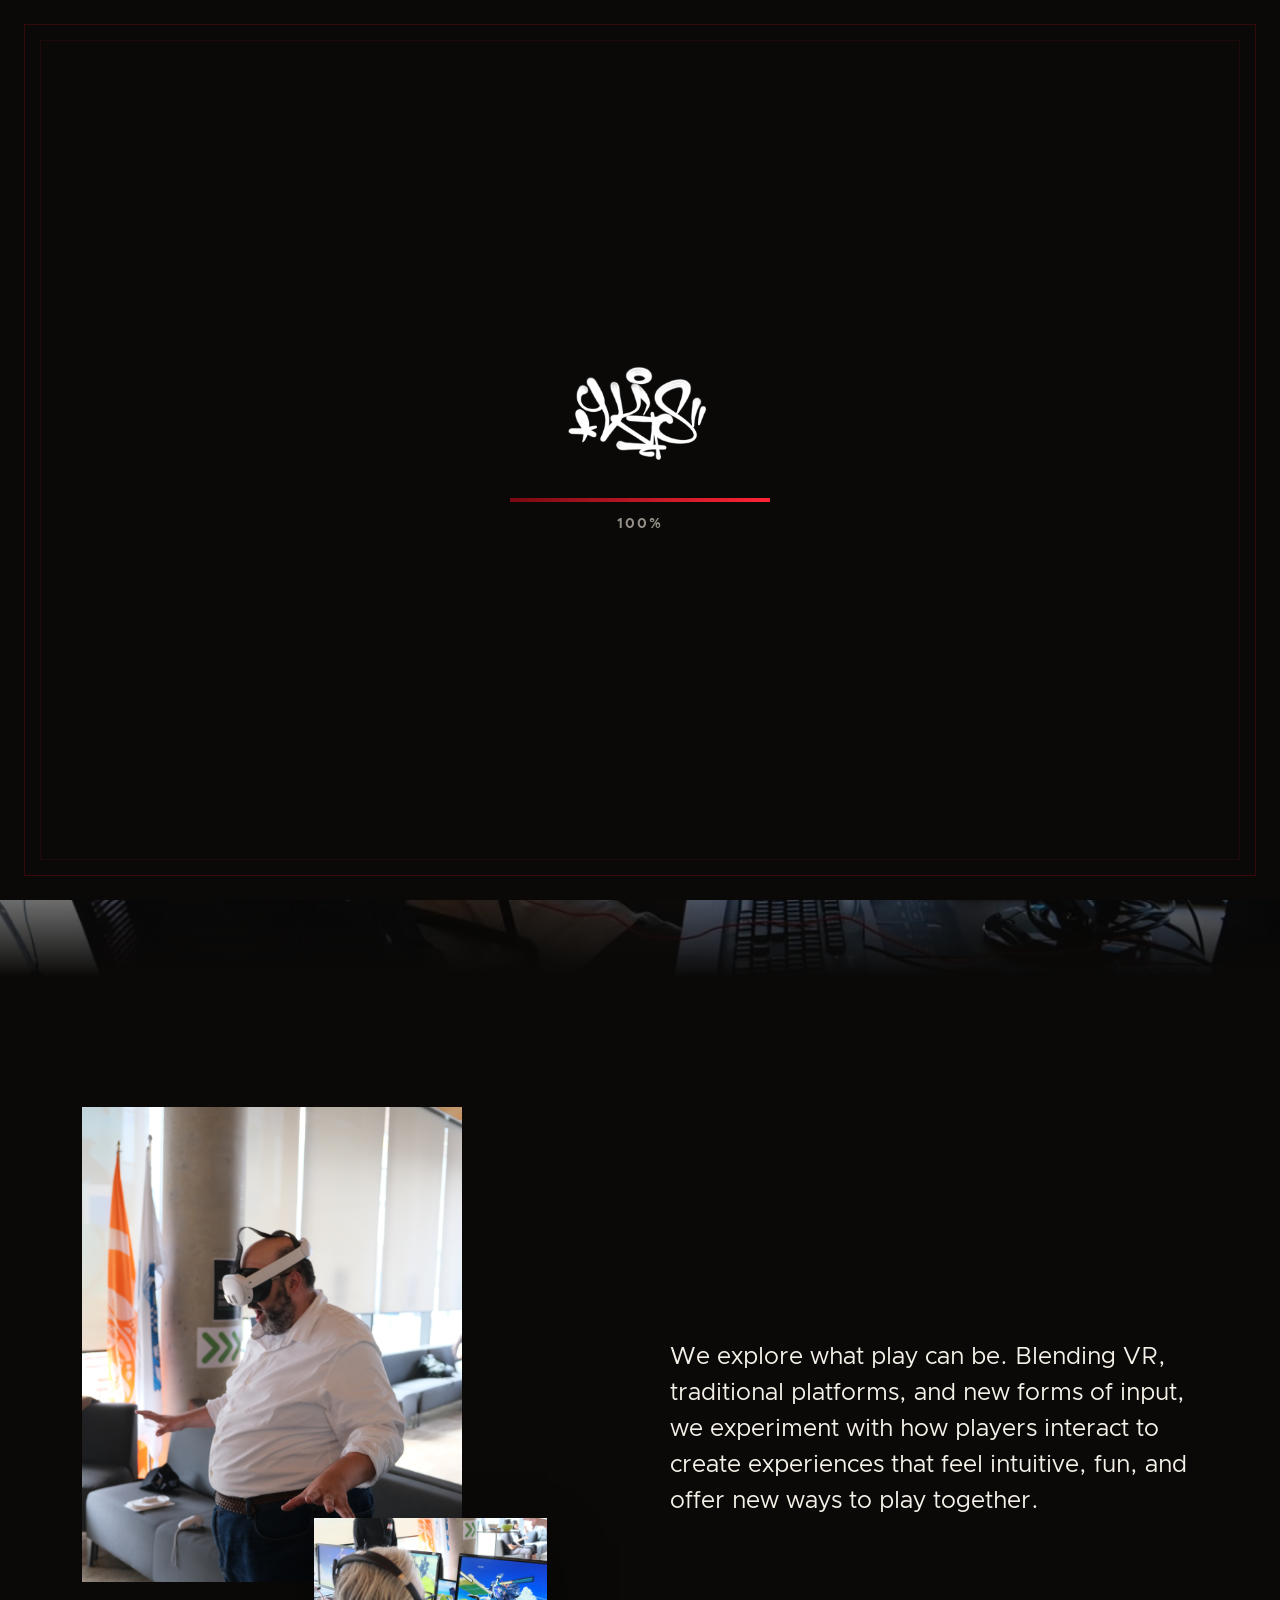
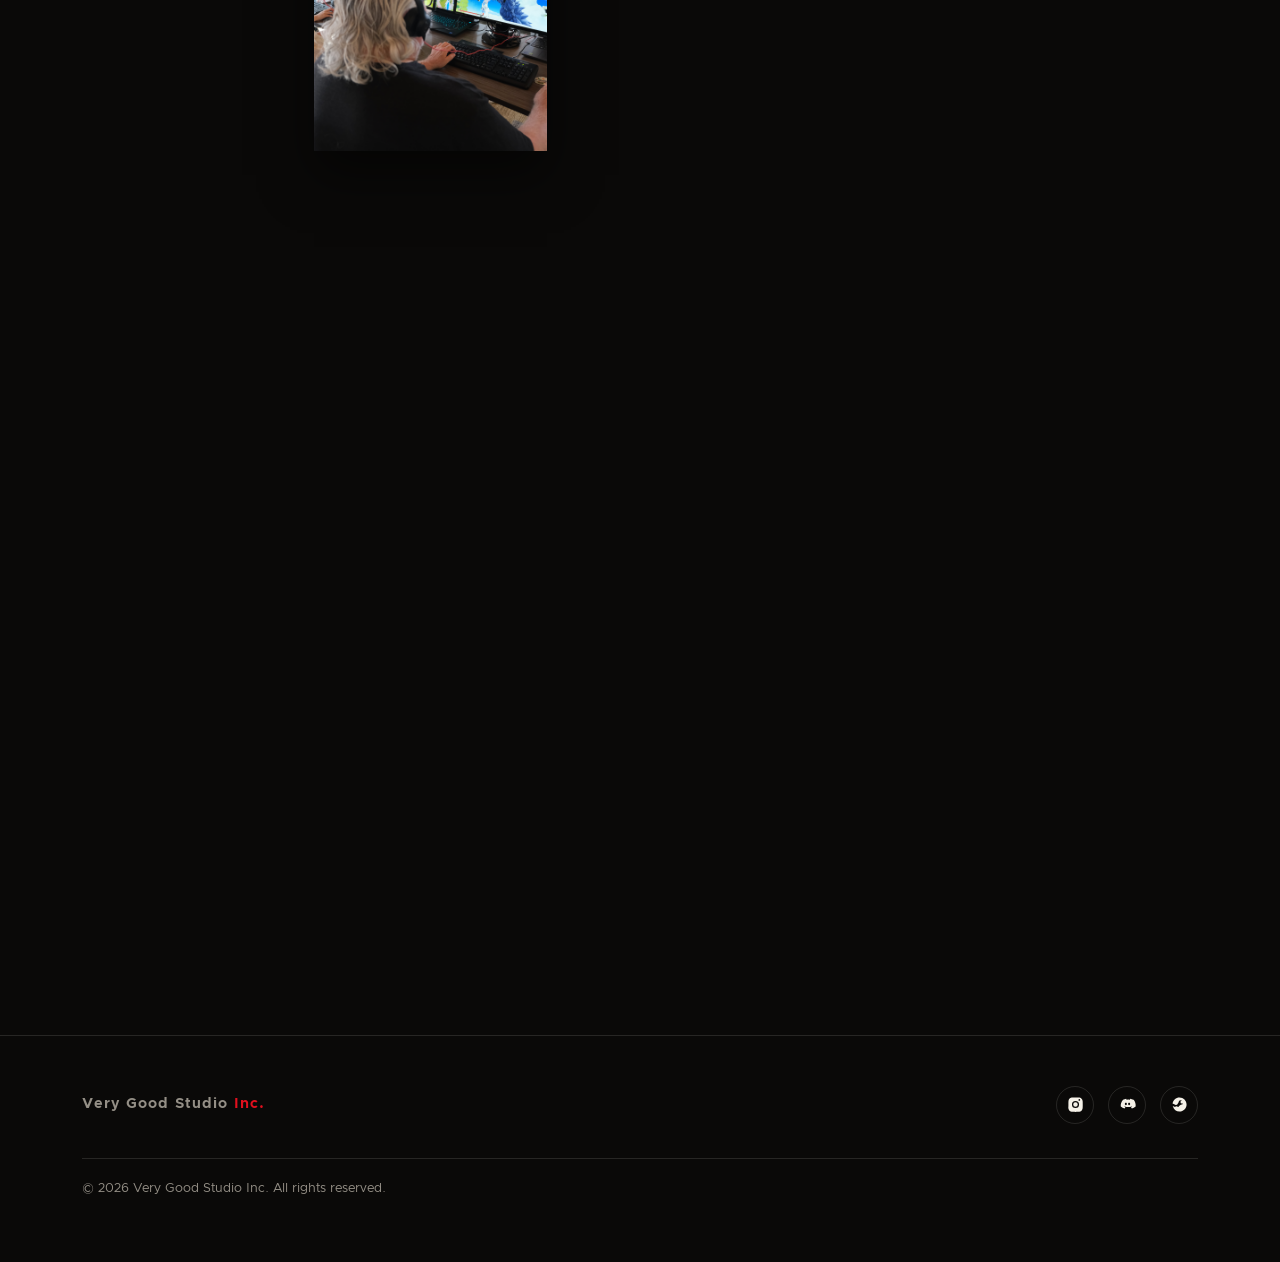
<file: index.html>
<!DOCTYPE html>
<html lang="en">
<head>
<meta charset="UTF-8">
<meta name="viewport" content="width=device-width, initial-scale=1.0">
<title>Very Good Studio Inc. — Independent Games Studio</title>
<meta name="description" content="Very Good Studio Inc. is an independent game studio. Wishlist our featured game KAIJU CORP on Steam.">
<link rel="preconnect" href="https://fonts.googleapis.com">
<link rel="preconnect" href="https://fonts.gstatic.com" crossorigin>
<link href="https://fonts.googleapis.com/css2?family=Anton&family=Archivo+Black&family=Permanent+Marker&display=swap" rel="stylesheet">
<link rel="stylesheet" href="css/style.css">
</head>
<body>

<div class="scroll-progress"></div>

<!-- ============ Preloader ============ -->
<div id="preloader">
  <div class="preloader-inner">
    <div class="preloader-rings"><span></span><span></span><span></span></div>
    <div class="preloader-logo"><img src="assets/img/IMG_9936(1).PNG" alt="Very Good Studio Inc."><span class="preloader-logo-fallback">Very Good Studio <span>Inc.</span></span></div>
    <div class="preloader-bar"><span></span></div>
    <div class="preloader-percent">0%</div>
  </div>
</div>

<!-- ============ Topbar ============ -->
<header class="topbar">
  <a href="index.html" class="topbar-logo"><img src="assets/img/IMG_9936(1).PNG" alt="Very Good Studio Inc."><span class="topbar-logo-fallback">VG</span></a>
  <span class="topbar-mark">VERY GOOD STUDIO INC.</span>
  <button class="topbar-menu-btn" aria-label="Open menu" aria-expanded="false">
    <span></span><span></span>
  </button>
</header>

<!-- ============ Menu overlay ============ -->
<div class="menu-overlay">
  <div class="menu-overlay-visual">
    <video autoplay muted loop playsinline>
      <source src="assets/video/playtest.webm" type="video/webm">
      <source src="assets/video/playtest.mp4" type="video/mp4">
    </video>
  </div>
  <div class="menu-overlay-panel">
    <button class="menu-close" aria-label="Close menu">&times;</button>
    <nav class="menu-list">
      <a href="index.html" data-page="index.html"><span>Home</span><span class="num">01</span></a>
      <a href="game.html" data-page="game.html"><span>KAIJU CORP</span><span class="num">02</span></a>
      <a href="about.html" data-page="about.html"><span>About</span><span class="num">03</span></a>
    </nav>
    <div class="menu-social footer-social">
      <a href="https://www.instagram.com/kaijucorp.vgs/" target="_blank" rel="noopener" aria-label="Instagram">
        <svg viewBox="0 0 24 24"><path d="M12 2c2.7 0 3 .01 4.12.06 1.11.05 1.87.23 2.53.49.68.27 1.26.62 1.83 1.19.57.57.92 1.15 1.19 1.83.26.66.44 1.42.49 2.53.05 1.12.06 1.42.06 4.12s-.01 3-.06 4.12c-.05 1.11-.23 1.87-.49 2.53a5.06 5.06 0 0 1-1.19 1.83 5.06 5.06 0 0 1-1.83 1.19c-.66.26-1.42.44-2.53.49-1.12.05-1.42.06-4.12.06s-3-.01-4.12-.06c-1.11-.05-1.87-.23-2.53-.49a5.06 5.06 0 0 1-1.83-1.19 5.06 5.06 0 0 1-1.19-1.83c-.26-.66-.44-1.42-.49-2.53C2.01 15 2 14.7 2 12s.01-3 .06-4.12c.05-1.11.23-1.87.49-2.53.27-.68.62-1.26 1.19-1.83A5.06 5.06 0 0 1 5.57 2.55c.66-.26 1.42-.44 2.53-.49C9.22 2.01 9.52 2 12 2zm0 5a5 5 0 1 0 0 10 5 5 0 0 0 0-10zm0 8.2a3.2 3.2 0 1 1 0-6.4 3.2 3.2 0 0 1 0 6.4zm5.4-8.4a1.2 1.2 0 1 0 0-2.4 1.2 1.2 0 0 0 0 2.4z"/></svg>
      </a>
      <a href="https://discord.gg/v6k4NnVqfM" target="_blank" rel="noopener" aria-label="Discord">
        <svg viewBox="0 0 24 24"><path d="M20.32 5.36A17.6 17.6 0 0 0 15.9 4c-.2.36-.42.84-.58 1.22a16.3 16.3 0 0 0-4.65 0A9.9 9.9 0 0 0 10.1 4a17.6 17.6 0 0 0-4.42 1.36C2.9 8.6 2.2 11.75 2.5 14.86a17.7 17.7 0 0 0 5.4 2.74c.44-.6.83-1.24 1.16-1.92-.64-.24-1.24-.54-1.82-.9.15-.11.3-.23.44-.35a12.6 12.6 0 0 0 10.65 0c.14.12.29.24.44.35-.58.36-1.18.66-1.82.9.33.68.72 1.32 1.16 1.92a17.6 17.6 0 0 0 5.4-2.74c.36-3.6-.56-6.72-2.79-9.5zM9.7 12.9c-.78 0-1.42-.73-1.42-1.63 0-.9.62-1.63 1.42-1.63.8 0 1.44.74 1.42 1.63 0 .9-.62 1.63-1.42 1.63zm4.6 0c-.78 0-1.42-.73-1.42-1.63 0-.9.62-1.63 1.42-1.63.8 0 1.44.74 1.42 1.63 0 .9-.62 1.63-1.42 1.63z"/></svg>
      </a>
      <a href="https://store.steampowered.com/app/5256090/Kaiju_Corp/" target="_blank" rel="noopener" aria-label="Steam">
        <svg viewBox="0 0 24 24"><path d="M12 2C6.95 2 2.8 5.83 2.14 10.74l4.62 1.91a2.7 2.7 0 0 1 1.5-.46c.1 0 .2 0 .3.01l2.05-2.98v-.04a3.3 3.3 0 0 1 3.3-3.3 3.3 3.3 0 0 1 3.3 3.3 3.3 3.3 0 0 1-3.3 3.3h-.08l-2.93 2.1c0 .08.01.16.01.24a2.6 2.6 0 0 1-2.6 2.6c-1.24 0-2.28-.86-2.55-2.02l-3.3-1.36C3.98 19.05 7.6 22 12 22c5.52 0 10-4.48 10-10S17.52 2 12 2zM8.53 17.3l-1.06-.44a1.98 1.98 0 0 0 1.83 1.22 2 2 0 0 0 2-2v-.06l-2.77-1.15a1.98 1.98 0 0 0-.94-.35 1.98 1.98 0 0 0-1.94 1.6 1.98 1.98 0 0 0 .88 1.18zm7.02-6.63a2.2 2.2 0 1 0 0-4.4 2.2 2.2 0 0 0 0 4.4z"/></svg>
      </a>
    </div>
  </div>
</div>

<!-- ============ Hero ============ -->
<section class="hero-split">
  <canvas class="hero-embers"></canvas>
  <div class="hero-split-inner">
    <div class="hero-split-headline reveal">
      <h1>Play Beyond<br><span class="accent">The Usual</span></h1>
    </div>
    <div class="hero-split-intro reveal reveal-d1">
      <p>
        Very Good Studio Inc. is an independent game studio in Vancouver exploring new ways to
        bring players together through asymmetric gameplay, multi-platform experiences, and
        experimental input.
      </p>
    </div>
  </div>
</section>

<section class="hero-video-banner section-reveal">
  <video autoplay muted loop playsinline data-parallax="0.1" data-parallax-scale="1.12">
    <source src="assets/video/playtest.webm" type="video/webm">
    <source src="assets/video/playtest.mp4" type="video/mp4">
  </video>
</section>

<!-- ============ Studio Teaser ============ -->
<section class="about-teaser section-pad section-reveal">
  <div class="container about-teaser-grid">
    <div class="about-teaser-photos reveal">
      <img class="photo-a" src="assets/img/DSCF5137.JPG" alt="Very Good Studio Inc. team at work">
      <img class="photo-b" src="assets/img/DSCF5141.JPG" alt="Very Good Studio Inc. team together">
    </div>
    <div class="about-teaser-text reveal">
      <p>
        We explore what play can be. Blending VR, traditional platforms, and new forms of input,
        we experiment with how players interact to create experiences that feel intuitive, fun,
        and offer new ways to play together.
      </p>
    </div>
  </div>
</section>

<!-- ============ Featured Game ============ -->
<section id="featured" class="featured-game section-pad section-reveal">
  <div class="featured-card reveal">
    <div class="featured-media">
      <img src="assets/img/Main_Capsule(1).png" alt="KAIJU CORP capsule art">
      <p class="eyebrow">FEATURED GAME</p>
    </div>
    <div class="featured-info">
      <h2 class="game-logo">KAIJU<span class="hi">CORP</span></h2>
      <p class="game-tagline">Be the Kaiju. Beat the Kaiju.</p>
      <p>
        Become the ultimate boss, or team up to take it down! KAIJU CORP is an asymmetric VR + PC
        party game where one player becomes a giant Kaiju, while a team of PC Raiders fights to
        survive the chaos and bring it down.
      </p>
      <div class="featured-buttons">
        <a href="https://store.steampowered.com/app/5256090/Kaiju_Corp/" target="_blank" rel="noopener" class="btn btn-primary">
          <svg viewBox="0 0 24 24"><path d="M12 2C6.95 2 2.8 5.83 2.14 10.74l4.62 1.91a2.7 2.7 0 0 1 1.5-.46c.1 0 .2 0 .3.01l2.05-2.98v-.04a3.3 3.3 0 0 1 3.3-3.3 3.3 3.3 0 0 1 3.3 3.3 3.3 3.3 0 0 1-3.3 3.3h-.08l-2.93 2.1c0 .08.01.16.01.24a2.6 2.6 0 0 1-2.6 2.6c-1.24 0-2.28-.86-2.55-2.02l-3.3-1.36C3.98 19.05 7.6 22 12 22c5.52 0 10-4.48 10-10S17.52 2 12 2z"/></svg>
          WISHLIST ON STEAM
        </a>
        <a href="game.html" class="btn btn-outline">MORE INFO</a>
      </div>
    </div>
  </div>
</section>

<!-- ============ Footer ============ -->
<footer class="site-footer">
  <div class="container footer-inner">
    <div class="footer-brand">Very Good Studio <span class="dot">Inc.</span></div>
    <div class="footer-social">
      <a href="https://www.instagram.com/kaijucorp.vgs/" target="_blank" rel="noopener" aria-label="Instagram">
        <svg viewBox="0 0 24 24"><path d="M12 2c2.7 0 3 .01 4.12.06 1.11.05 1.87.23 2.53.49.68.27 1.26.62 1.83 1.19.57.57.92 1.15 1.19 1.83.26.66.44 1.42.49 2.53.05 1.12.06 1.42.06 4.12s-.01 3-.06 4.12c-.05 1.11-.23 1.87-.49 2.53a5.06 5.06 0 0 1-1.19 1.83 5.06 5.06 0 0 1-1.83 1.19c-.66.26-1.42.44-2.53.49-1.12.05-1.42.06-4.12.06s-3-.01-4.12-.06c-1.11-.05-1.87-.23-2.53-.49a5.06 5.06 0 0 1-1.83-1.19 5.06 5.06 0 0 1-1.19-1.83c-.26-.66-.44-1.42-.49-2.53C2.01 15 2 14.7 2 12s.01-3 .06-4.12c.05-1.11.23-1.87.49-2.53.27-.68.62-1.26 1.19-1.83A5.06 5.06 0 0 1 5.57 2.55c.66-.26 1.42-.44 2.53-.49C9.22 2.01 9.52 2 12 2zm0 5a5 5 0 1 0 0 10 5 5 0 0 0 0-10zm0 8.2a3.2 3.2 0 1 1 0-6.4 3.2 3.2 0 0 1 0 6.4zm5.4-8.4a1.2 1.2 0 1 0 0-2.4 1.2 1.2 0 0 0 0 2.4z"/></svg>
      </a>
      <a href="https://discord.gg/v6k4NnVqfM" target="_blank" rel="noopener" aria-label="Discord">
        <svg viewBox="0 0 24 24"><path d="M20.32 5.36A17.6 17.6 0 0 0 15.9 4c-.2.36-.42.84-.58 1.22a16.3 16.3 0 0 0-4.65 0A9.9 9.9 0 0 0 10.1 4a17.6 17.6 0 0 0-4.42 1.36C2.9 8.6 2.2 11.75 2.5 14.86a17.7 17.7 0 0 0 5.4 2.74c.44-.6.83-1.24 1.16-1.92-.64-.24-1.24-.54-1.82-.9.15-.11.3-.23.44-.35a12.6 12.6 0 0 0 10.65 0c.14.12.29.24.44.35-.58.36-1.18.66-1.82.9.33.68.72 1.32 1.16 1.92a17.6 17.6 0 0 0 5.4-2.74c.36-3.6-.56-6.72-2.79-9.5zM9.7 12.9c-.78 0-1.42-.73-1.42-1.63 0-.9.62-1.63 1.42-1.63.8 0 1.44.74 1.42 1.63 0 .9-.62 1.63-1.42 1.63zm4.6 0c-.78 0-1.42-.73-1.42-1.63 0-.9.62-1.63 1.42-1.63.8 0 1.44.74 1.42 1.63 0 .9-.62 1.63-1.42 1.63z"/></svg>
      </a>
      <a href="https://store.steampowered.com/app/5256090/Kaiju_Corp/" target="_blank" rel="noopener" aria-label="Steam">
        <svg viewBox="0 0 24 24"><path d="M12 2C6.95 2 2.8 5.83 2.14 10.74l4.62 1.91a2.7 2.7 0 0 1 1.5-.46c.1 0 .2 0 .3.01l2.05-2.98v-.04a3.3 3.3 0 0 1 3.3-3.3 3.3 3.3 0 0 1 3.3 3.3 3.3 3.3 0 0 1-3.3 3.3h-.08l-2.93 2.1c0 .08.01.16.01.24a2.6 2.6 0 0 1-2.6 2.6c-1.24 0-2.28-.86-2.55-2.02l-3.3-1.36C3.98 19.05 7.6 22 12 22c5.52 0 10-4.48 10-10S17.52 2 12 2zM8.53 17.3l-1.06-.44a1.98 1.98 0 0 0 1.83 1.22 2 2 0 0 0 2-2v-.06l-2.77-1.15a1.98 1.98 0 0 0-.94-.35 1.98 1.98 0 0 0-1.94 1.6 1.98 1.98 0 0 0 .88 1.18zm7.02-6.63a2.2 2.2 0 1 0 0-4.4 2.2 2.2 0 0 0 0 4.4z"/></svg>
      </a>
    </div>
    <p class="footer-copy">&copy; 2026 Very Good Studio Inc. All rights reserved.</p>
  </div>
</footer>

<script src="js/main.js"></script>
</body>
</html>
</file>
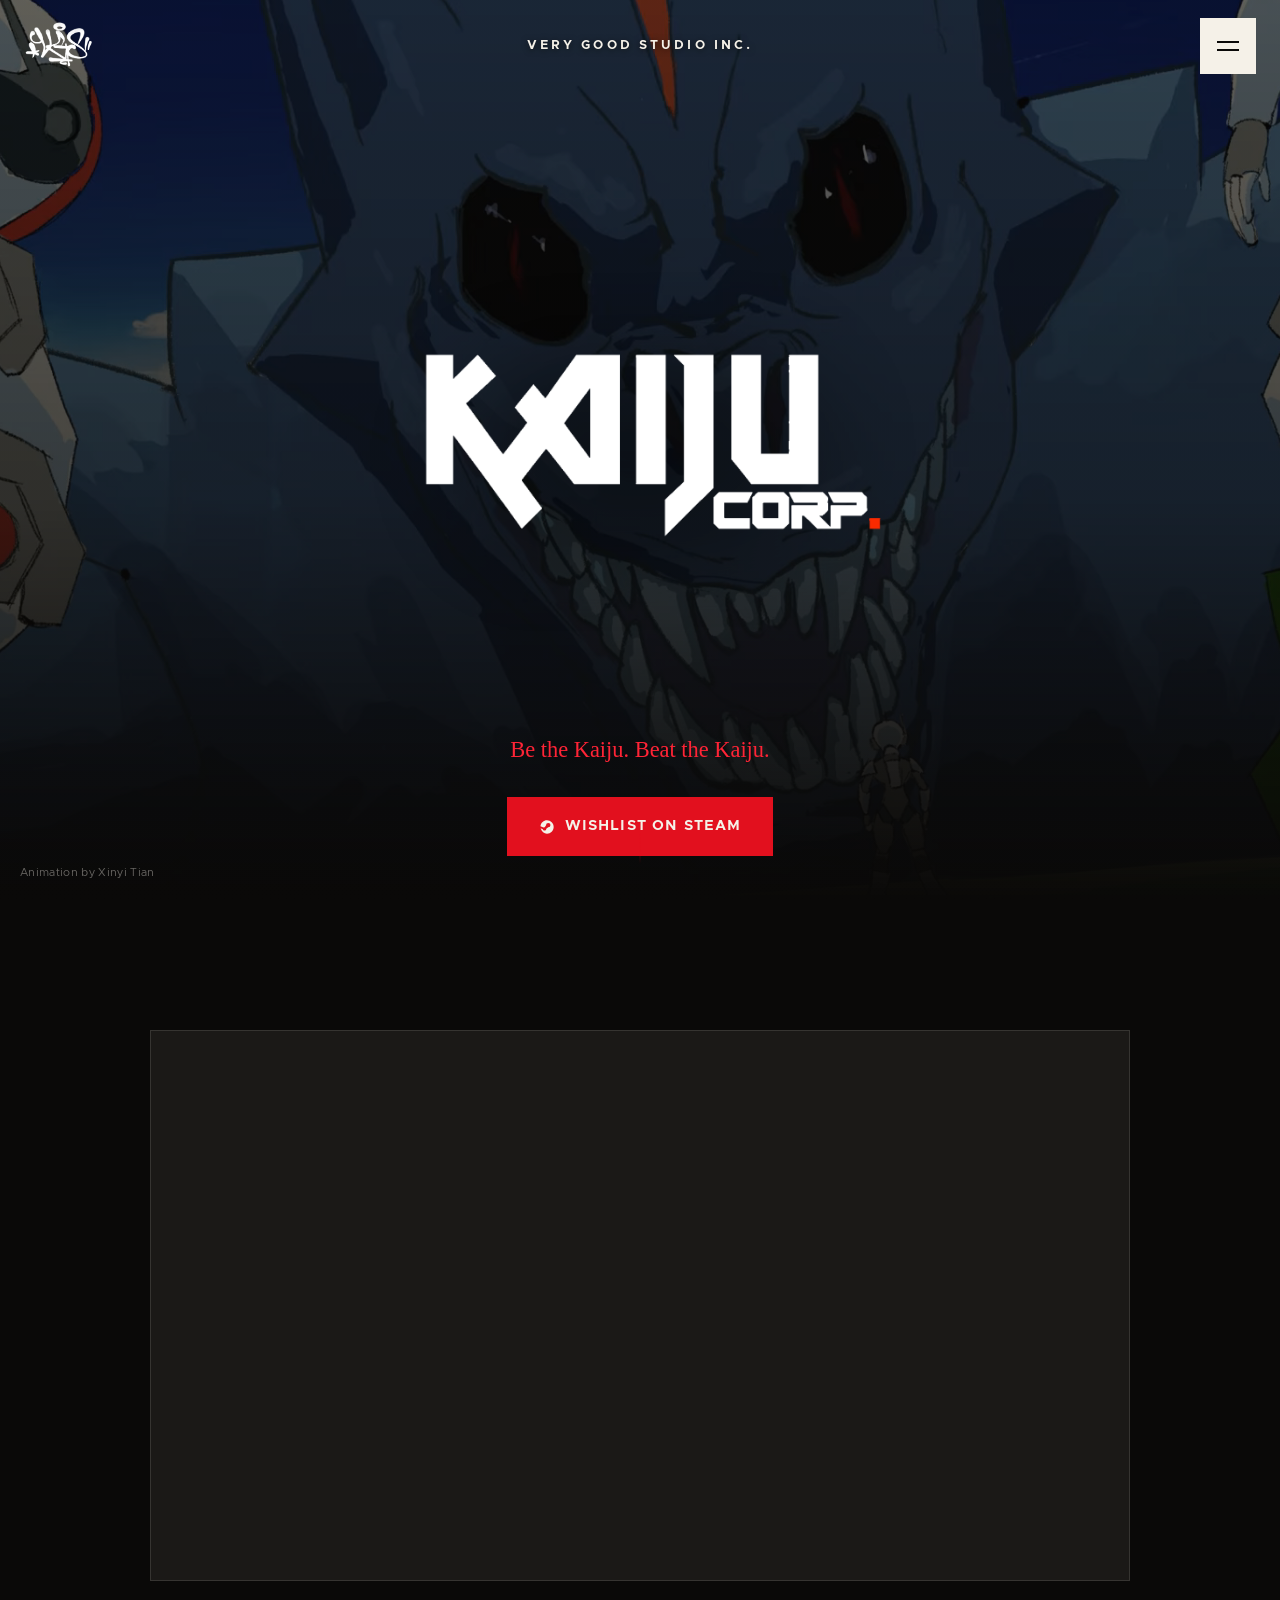
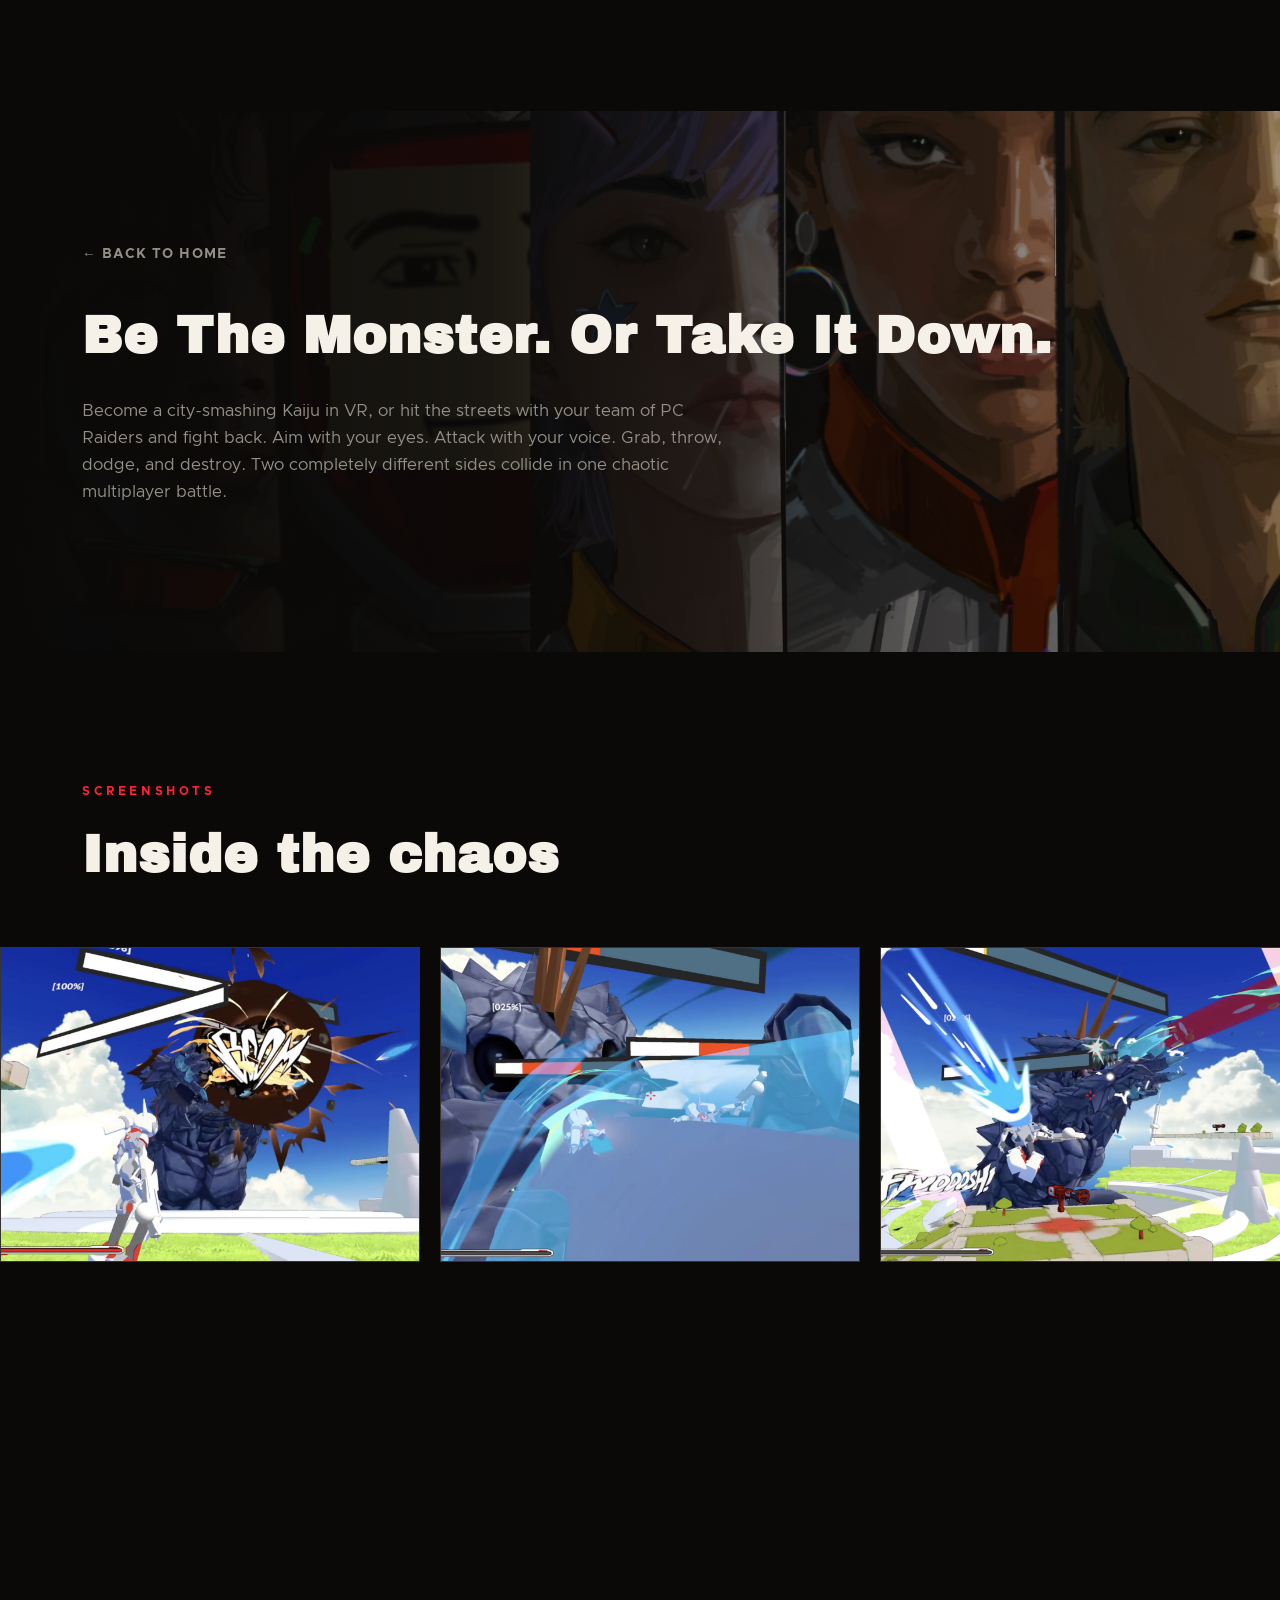
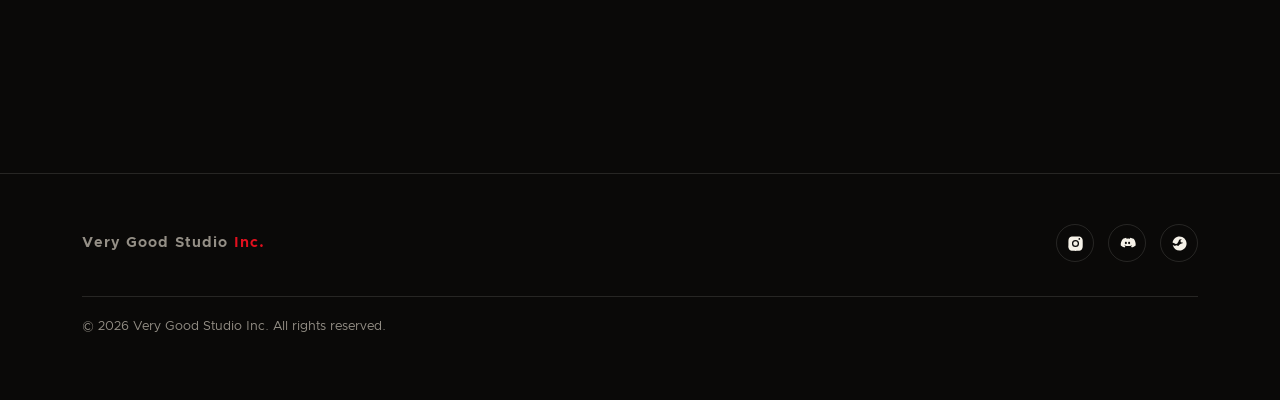
<file: game.html>
<!DOCTYPE html>
<html lang="en">
<head>
<meta charset="UTF-8">
<meta name="viewport" content="width=device-width, initial-scale=1.0">
<title>KAIJU CORP — Very Good Studio Inc.</title>
<meta name="description" content="KAIJU CORP: an asymmetric kaiju-scale action brawler from Very Good Studio Inc. Wishlist now on Steam.">
<link rel="preconnect" href="https://fonts.googleapis.com">
<link rel="preconnect" href="https://fonts.gstatic.com" crossorigin>
<link href="https://fonts.googleapis.com/css2?family=Anton&family=Archivo+Black&family=Permanent+Marker&display=swap" rel="stylesheet">
<link rel="stylesheet" href="css/style.css">
</head>
<body>

<div class="scroll-progress"></div>

<header class="topbar">
  <a href="index.html" class="topbar-logo"><img src="assets/img/IMG_9936(1).PNG" alt="Very Good Studio Inc."><span class="topbar-logo-fallback">VG</span></a>
  <span class="topbar-mark">VERY GOOD STUDIO INC.</span>
  <button class="topbar-menu-btn" aria-label="Open menu" aria-expanded="false">
    <span></span><span></span>
  </button>
</header>

<div class="menu-overlay">
  <div class="menu-overlay-visual">
    <video autoplay muted loop playsinline>
      <source src="assets/video/playtest.webm" type="video/webm">
      <source src="assets/video/playtest.mp4" type="video/mp4">
    </video>
  </div>
  <div class="menu-overlay-panel">
    <button class="menu-close" aria-label="Close menu">&times;</button>
    <nav class="menu-list">
      <a href="index.html" data-page="index.html"><span>Home</span><span class="num">01</span></a>
      <a href="game.html" data-page="game.html"><span>KAIJU CORP</span><span class="num">02</span></a>
      <a href="about.html" data-page="about.html"><span>About</span><span class="num">03</span></a>
    </nav>
    <div class="menu-social footer-social">
      <a href="https://www.instagram.com/kaijucorp.vgs/" target="_blank" rel="noopener" aria-label="Instagram">
        <svg viewBox="0 0 24 24"><path d="M12 2c2.7 0 3 .01 4.12.06 1.11.05 1.87.23 2.53.49.68.27 1.26.62 1.83 1.19.57.57.92 1.15 1.19 1.83.26.66.44 1.42.49 2.53.05 1.12.06 1.42.06 4.12s-.01 3-.06 4.12c-.05 1.11-.23 1.87-.49 2.53a5.06 5.06 0 0 1-1.19 1.83 5.06 5.06 0 0 1-1.83 1.19c-.66.26-1.42.44-2.53.49-1.12.05-1.42.06-4.12.06s-3-.01-4.12-.06c-1.11-.05-1.87-.23-2.53-.49a5.06 5.06 0 0 1-1.83-1.19 5.06 5.06 0 0 1-1.19-1.83c-.26-.66-.44-1.42-.49-2.53C2.01 15 2 14.7 2 12s.01-3 .06-4.12c.05-1.11.23-1.87.49-2.53.27-.68.62-1.26 1.19-1.83A5.06 5.06 0 0 1 5.57 2.55c.66-.26 1.42-.44 2.53-.49C9.22 2.01 9.52 2 12 2zm0 5a5 5 0 1 0 0 10 5 5 0 0 0 0-10zm0 8.2a3.2 3.2 0 1 1 0-6.4 3.2 3.2 0 0 1 0 6.4zm5.4-8.4a1.2 1.2 0 1 0 0-2.4 1.2 1.2 0 0 0 0 2.4z"/></svg>
      </a>
      <a href="https://discord.gg/v6k4NnVqfM" target="_blank" rel="noopener" aria-label="Discord">
        <svg viewBox="0 0 24 24"><path d="M20.32 5.36A17.6 17.6 0 0 0 15.9 4c-.2.36-.42.84-.58 1.22a16.3 16.3 0 0 0-4.65 0A9.9 9.9 0 0 0 10.1 4a17.6 17.6 0 0 0-4.42 1.36C2.9 8.6 2.2 11.75 2.5 14.86a17.7 17.7 0 0 0 5.4 2.74c.44-.6.83-1.24 1.16-1.92-.64-.24-1.24-.54-1.82-.9.15-.11.3-.23.44-.35a12.6 12.6 0 0 0 10.65 0c.14.12.29.24.44.35-.58.36-1.18.66-1.82.9.33.68.72 1.32 1.16 1.92a17.6 17.6 0 0 0 5.4-2.74c.36-3.6-.56-6.72-2.79-9.5zM9.7 12.9c-.78 0-1.42-.73-1.42-1.63 0-.9.62-1.63 1.42-1.63.8 0 1.44.74 1.42 1.63 0 .9-.62 1.63-1.42 1.63zm4.6 0c-.78 0-1.42-.73-1.42-1.63 0-.9.62-1.63 1.42-1.63.8 0 1.44.74 1.42 1.63 0 .9-.62 1.63-1.42 1.63z"/></svg>
      </a>
      <a href="https://store.steampowered.com/app/5256090/Kaiju_Corp/" target="_blank" rel="noopener" aria-label="Steam">
        <svg viewBox="0 0 24 24"><path d="M12 2C6.95 2 2.8 5.83 2.14 10.74l4.62 1.91a2.7 2.7 0 0 1 1.5-.46c.1 0 .2 0 .3.01l2.05-2.98v-.04a3.3 3.3 0 0 1 3.3-3.3 3.3 3.3 0 0 1 3.3 3.3 3.3 3.3 0 0 1-3.3 3.3h-.08l-2.93 2.1c0 .08.01.16.01.24a2.6 2.6 0 0 1-2.6 2.6c-1.24 0-2.28-.86-2.55-2.02l-3.3-1.36C3.98 19.05 7.6 22 12 22c5.52 0 10-4.48 10-10S17.52 2 12 2zM8.53 17.3l-1.06-.44a1.98 1.98 0 0 0 1.83 1.22 2 2 0 0 0 2-2v-.06l-2.77-1.15a1.98 1.98 0 0 0-.94-.35 1.98 1.98 0 0 0-1.94 1.6 1.98 1.98 0 0 0 .88 1.18zm7.02-6.63a2.2 2.2 0 1 0 0-4.4 2.2 2.2 0 0 0 0 4.4z"/></svg>
      </a>
    </div>
  </div>
</div>

<!-- ============ Game Hero ============ -->
<section class="game-hero">
  <video class="game-hero-video" autoplay muted loop playsinline data-parallax="0.1" data-parallax-scale="1.12">
    <source src="assets/video/hero-video.webm" type="video/webm">
    <source src="assets/video/hero%20video.mp4" type="video/mp4">
  </video>
  <div class="game-hero-overlay"></div>
  <div class="game-hero-content">
    <img class="game-hero-logo-img reveal" src="assets/img/logo.jpg" alt="KAIJU CORP">
    <p class="game-hero-tag reveal reveal-d1">Be the Kaiju. Beat the Kaiju.</p>
    <div class="featured-buttons reveal reveal-d2">
      <a href="https://store.steampowered.com/app/5256090/Kaiju_Corp/" target="_blank" rel="noopener" class="btn btn-primary">
        <svg viewBox="0 0 24 24"><path d="M12 2C6.95 2 2.8 5.83 2.14 10.74l4.62 1.91a2.7 2.7 0 0 1 1.5-.46c.1 0 .2 0 .3.01l2.05-2.98v-.04a3.3 3.3 0 0 1 3.3-3.3 3.3 3.3 0 0 1 3.3 3.3 3.3 3.3 0 0 1-3.3 3.3h-.08l-2.93 2.1c0 .08.01.16.01.24a2.6 2.6 0 0 1-2.6 2.6c-1.24 0-2.28-.86-2.55-2.02l-3.3-1.36C3.98 19.05 7.6 22 12 22c5.52 0 10-4.48 10-10S17.52 2 12 2z"/></svg>
        WISHLIST ON STEAM
      </a>
    </div>
  </div>
  <a href="#trailer" class="game-scroll-cue"><span class="arrow"></span></a>
  <p class="hero-credit">Animation by Xinyi Tian</p>
</section>

<!-- ============ Trailer ============ -->
<section id="trailer" class="section-pad section-reveal">
  <div class="container">
    <div class="trailer-frame reveal">
      <iframe src="https://www.youtube.com/embed/uzu3UxwFtbE" title="KAIJU CORP Announce Trailer" allow="accelerometer; autoplay; clipboard-write; encrypted-media; gyroscope; picture-in-picture; web-share" allowfullscreen></iframe>
    </div>
  </div>
</section>

<!-- ============ Overview ============ -->
<section id="overview" class="section-pad section-reveal">
  <div class="container">
    <a href="index.html" class="back-link reveal">&larr; BACK TO HOME</a>
    <h2 class="section-title reveal reveal-d1">Be The Monster. Or Take It Down.</h2>
    <p class="section-lede reveal reveal-d2">
      Become a city-smashing Kaiju in VR, or hit the streets with your team of PC Raiders and fight
      back. Aim with your eyes. Attack with your voice. Grab, throw, dodge, and destroy. Two
      completely different sides collide in one chaotic multiplayer battle.
    </p>
  </div>
</section>

<!-- ============ Screenshots ============ -->
<section class="section-pad concept-section section-reveal">
  <div class="container">
    <p class="eyebrow reveal">SCREENSHOTS</p>
    <h2 class="section-title reveal">Inside the chaos</h2>
  </div>
  <div class="concept-marquee">
    <div class="concept-track">
      <div class="concept-tile"><img src="assets/img/game1.jpg" alt="KAIJU CORP screenshot 1" loading="lazy"></div>
      <div class="concept-tile"><img src="assets/img/game2.jpg" alt="KAIJU CORP screenshot 2" loading="lazy"></div>
      <div class="concept-tile"><img src="assets/img/game3.jpg" alt="KAIJU CORP screenshot 3" loading="lazy"></div>
      <div class="concept-tile"><img src="assets/img/game4.jpg" alt="KAIJU CORP screenshot 4" loading="lazy"></div>
      <div class="concept-tile"><img src="assets/img/game5.jpg" alt="KAIJU CORP screenshot 5" loading="lazy"></div>
      <div class="concept-tile"><img src="assets/img/game6.jpg" alt="KAIJU CORP screenshot 6" loading="lazy"></div>
      <div class="concept-tile" aria-hidden="true"><img src="assets/img/game1.jpg" alt="" loading="lazy"></div>
      <div class="concept-tile" aria-hidden="true"><img src="assets/img/game2.jpg" alt="" loading="lazy"></div>
      <div class="concept-tile" aria-hidden="true"><img src="assets/img/game3.jpg" alt="" loading="lazy"></div>
      <div class="concept-tile" aria-hidden="true"><img src="assets/img/game4.jpg" alt="" loading="lazy"></div>
      <div class="concept-tile" aria-hidden="true"><img src="assets/img/game5.jpg" alt="" loading="lazy"></div>
      <div class="concept-tile" aria-hidden="true"><img src="assets/img/game6.jpg" alt="" loading="lazy"></div>
    </div>
  </div>
</section>

<!-- ============ CTA ============ -->
<section class="cta-band section-reveal">
  <div class="container">
    <h2>Don't miss the rampage.</h2>
    <div class="featured-buttons" style="justify-content:center;">
      <a href="https://store.steampowered.com/app/5256090/Kaiju_Corp/" target="_blank" rel="noopener" class="btn btn-outline">WISHLIST ON STEAM</a>
    </div>
  </div>
</section>

<footer class="site-footer">
  <div class="container footer-inner">
    <div class="footer-brand">Very Good Studio <span class="dot">Inc.</span></div>
    <div class="footer-social">
      <a href="https://www.instagram.com/kaijucorp.vgs/" target="_blank" rel="noopener" aria-label="Instagram">
        <svg viewBox="0 0 24 24"><path d="M12 2c2.7 0 3 .01 4.12.06 1.11.05 1.87.23 2.53.49.68.27 1.26.62 1.83 1.19.57.57.92 1.15 1.19 1.83.26.66.44 1.42.49 2.53.05 1.12.06 1.42.06 4.12s-.01 3-.06 4.12c-.05 1.11-.23 1.87-.49 2.53a5.06 5.06 0 0 1-1.19 1.83 5.06 5.06 0 0 1-1.83 1.19c-.66.26-1.42.44-2.53.49-1.12.05-1.42.06-4.12.06s-3-.01-4.12-.06c-1.11-.05-1.87-.23-2.53-.49a5.06 5.06 0 0 1-1.83-1.19 5.06 5.06 0 0 1-1.19-1.83c-.26-.66-.44-1.42-.49-2.53C2.01 15 2 14.7 2 12s.01-3 .06-4.12c.05-1.11.23-1.87.49-2.53.27-.68.62-1.26 1.19-1.83A5.06 5.06 0 0 1 5.57 2.55c.66-.26 1.42-.44 2.53-.49C9.22 2.01 9.52 2 12 2zm0 5a5 5 0 1 0 0 10 5 5 0 0 0 0-10zm0 8.2a3.2 3.2 0 1 1 0-6.4 3.2 3.2 0 0 1 0 6.4zm5.4-8.4a1.2 1.2 0 1 0 0-2.4 1.2 1.2 0 0 0 0 2.4z"/></svg>
      </a>
      <a href="https://discord.gg/v6k4NnVqfM" target="_blank" rel="noopener" aria-label="Discord">
        <svg viewBox="0 0 24 24"><path d="M20.32 5.36A17.6 17.6 0 0 0 15.9 4c-.2.36-.42.84-.58 1.22a16.3 16.3 0 0 0-4.65 0A9.9 9.9 0 0 0 10.1 4a17.6 17.6 0 0 0-4.42 1.36C2.9 8.6 2.2 11.75 2.5 14.86a17.7 17.7 0 0 0 5.4 2.74c.44-.6.83-1.24 1.16-1.92-.64-.24-1.24-.54-1.82-.9.15-.11.3-.23.44-.35a12.6 12.6 0 0 0 10.65 0c.14.12.29.24.44.35-.58.36-1.18.66-1.82.9.33.68.72 1.32 1.16 1.92a17.6 17.6 0 0 0 5.4-2.74c.36-3.6-.56-6.72-2.79-9.5zM9.7 12.9c-.78 0-1.42-.73-1.42-1.63 0-.9.62-1.63 1.42-1.63.8 0 1.44.74 1.42 1.63 0 .9-.62 1.63-1.42 1.63zm4.6 0c-.78 0-1.42-.73-1.42-1.63 0-.9.62-1.63 1.42-1.63.8 0 1.44.74 1.42 1.63 0 .9-.62 1.63-1.42 1.63z"/></svg>
      </a>
      <a href="https://store.steampowered.com/app/5256090/Kaiju_Corp/" target="_blank" rel="noopener" aria-label="Steam">
        <svg viewBox="0 0 24 24"><path d="M12 2C6.95 2 2.8 5.83 2.14 10.74l4.62 1.91a2.7 2.7 0 0 1 1.5-.46c.1 0 .2 0 .3.01l2.05-2.98v-.04a3.3 3.3 0 0 1 3.3-3.3 3.3 3.3 0 0 1 3.3 3.3 3.3 3.3 0 0 1-3.3 3.3h-.08l-2.93 2.1c0 .08.01.16.01.24a2.6 2.6 0 0 1-2.6 2.6c-1.24 0-2.28-.86-2.55-2.02l-3.3-1.36C3.98 19.05 7.6 22 12 22c5.52 0 10-4.48 10-10S17.52 2 12 2zM8.53 17.3l-1.06-.44a1.98 1.98 0 0 0 1.83 1.22 2 2 0 0 0 2-2v-.06l-2.77-1.15a1.98 1.98 0 0 0-.94-.35 1.98 1.98 0 0 0-1.94 1.6 1.98 1.98 0 0 0 .88 1.18zm7.02-6.63a2.2 2.2 0 1 0 0-4.4 2.2 2.2 0 0 0 0 4.4z"/></svg>
      </a>
    </div>
    <p class="footer-copy">&copy; 2026 Very Good Studio Inc. All rights reserved.</p>
  </div>
</footer>

<script src="js/main.js"></script>
</body>
</html>
</file>
<file: css/style.css>
/* ==========================================================================
   Very Good Studio Inc. — Game Studio Website
   Palette: red / black / white — anime / graffiti energy
   ========================================================================== */

:root {
  --c-red: #e2101e;
  --c-red-bright: #ff2436;
  --c-red-dark: #7a0a12;
  --c-black: #0a0908;
  --c-black-soft: #141210;
  --c-black-card: #1b1917;
  --c-white: #f5f1e8;
  --c-gray: #948f86;
  --c-line: rgba(245, 241, 232, 0.12);

  /* Big display text: headlines, section titles, menu items, stat numbers. */
  --font-headline: "Archivo Black", "Anton", "Arial Narrow", sans-serif;
  --font-tag: "Permanent Marker", cursive;
  /* Small text: body copy, labels, buttons, nav — everything else. */
  --font-body: "Clarity City", -apple-system, "Helvetica Neue", Helvetica, Arial, sans-serif;

  --nav-h: 92px;
}

@font-face {
  font-family: "Clarity City";
  src: url("../assets/fonts/ClarityCity-Regular.woff2") format("woff2");
  font-weight: 400;
  font-style: normal;
  font-display: swap;
}

@font-face {
  font-family: "Clarity City";
  src: url("../assets/fonts/ClarityCity-Bold.woff2") format("woff2");
  font-weight: 700;
  font-style: normal;
  font-display: swap;
}

* { box-sizing: border-box; }

html { scroll-behavior: smooth; }

body {
  margin: 0;
  background: var(--c-black);
  color: var(--c-white);
  font-family: var(--font-body);
  line-height: 1.6;
  overflow-x: hidden;
}

img { max-width: 100%; display: block; }

a { color: inherit; text-decoration: none; }

.container {
  width: 100%;
  max-width: 1180px;
  margin: 0 auto;
  padding: 0 32px;
}

section { position: relative; }

::selection { background: var(--c-red); color: var(--c-white); }

/* scrollbar: hidden, scrolling still works */
html { scrollbar-width: none; -ms-overflow-style: none; }
html::-webkit-scrollbar { display: none; }

/* ==========================================================================
   Preloader
   ========================================================================== */

#preloader {
  position: fixed;
  inset: 0;
  z-index: 9999;
  background: var(--c-black);
  display: flex;
  align-items: center;
  justify-content: center;
  transition: transform 0.7s cubic-bezier(0.76, 0, 0.24, 1), opacity 0.6s ease;
}

#preloader::before,
#preloader::after {
  content: "";
  position: absolute;
  inset: 0;
  border: 1px solid var(--c-red-dark);
  opacity: 0.4;
  pointer-events: none;
}

#preloader::before { margin: 24px; }
#preloader::after { margin: 40px; opacity: 0.2; }

.preloader-inner {
  text-align: center;
  position: relative;
}

.preloader-rings {
  position: absolute;
  top: 50%;
  left: 50%;
  width: 340px;
  height: 340px;
  transform: translate(-50%, -50%);
  pointer-events: none;
}

.preloader-rings span {
  position: absolute;
  inset: 0;
  border: 2px solid var(--c-red);
  border-radius: 50%;
  opacity: 0;
  animation: ring-pulse 2.4s ease-out infinite;
}

.preloader-rings span:nth-child(2) { animation-delay: 0.6s; }
.preloader-rings span:nth-child(3) { animation-delay: 1.2s; }

@keyframes ring-pulse {
  0% { transform: scale(0.35); opacity: 0.8; }
  100% { transform: scale(1); opacity: 0; }
}

.preloader-logo {
  position: relative;
  animation: glitch-jitter 3.2s infinite;
}

.preloader-logo img {
  display: block;
  margin: 0 auto 8px;
  width: clamp(96px, 15vw, 150px);
  height: auto;
}

.preloader-logo-fallback {
  display: none;
  font-family: var(--font-headline);
  font-size: clamp(2.2rem, 6vw, 3.6rem);
  letter-spacing: 0.06em;
  color: var(--c-white);
}

.preloader-logo-fallback span { color: var(--c-red); }

.preloader-bar {
  margin: 28px auto 12px;
  width: min(260px, 60vw);
  height: 4px;
  background: rgba(245, 241, 232, 0.15);
  position: relative;
  overflow: hidden;
}

.preloader-bar span {
  position: absolute;
  inset: 0;
  width: 0%;
  background: linear-gradient(90deg, var(--c-red-dark), var(--c-red-bright));
  transition: width 0.15s linear;
}

.preloader-percent {
  font-weight: 700;
  letter-spacing: 0.15em;
  font-size: 0.85rem;
  color: var(--c-gray);
}

body.is-loaded #preloader {
  transform: translateY(-100%);
  opacity: 0.4;
  pointer-events: none;
}

@keyframes glitch-jitter {
  0%, 92%, 100% { transform: translate(0, 0); text-shadow: none; }
  93% { transform: translate(-2px, 1px); text-shadow: 2px 0 var(--c-red); }
  95% { transform: translate(2px, -1px); text-shadow: -2px 0 var(--c-red); }
  97% { transform: translate(-1px, 0); text-shadow: 1px 0 var(--c-white); }
}

/* ==========================================================================
   Topbar
   ========================================================================== */

.topbar {
  position: fixed;
  top: 0;
  left: 0;
  right: 0;
  z-index: 700;
  height: var(--nav-h);
  display: flex;
  align-items: center;
  justify-content: space-between;
  padding: 18px 24px;
  background: transparent;
  transition: background 0.35s ease, box-shadow 0.35s ease, backdrop-filter 0.35s ease;
}

.topbar.is-scrolled {
  background: rgba(10, 9, 8, 0.78);
  backdrop-filter: blur(10px);
  -webkit-backdrop-filter: blur(10px);
  box-shadow: 0 1px 0 var(--c-line);
}

.scroll-progress {
  position: fixed;
  top: 0;
  left: 0;
  height: 3px;
  width: 0%;
  background: var(--c-red-bright);
  z-index: 850;
  pointer-events: none;
}

.topbar-logo {
  width: 72px;
  height: 72px;
  flex-shrink: 0;
  background: transparent;
  display: flex;
  align-items: center;
  justify-content: center;
  transition: transform 0.2s ease;
}

.topbar-logo:hover { transform: scale(1.06); }
.topbar-logo img { width: 100%; height: 100%; object-fit: contain; }

.topbar-logo-fallback {
  display: none;
  font-weight: 700;
  color: var(--c-white);
  font-size: 1.3rem;
  letter-spacing: 0.04em;
}

.topbar-mark {
  position: absolute;
  left: 50%;
  top: 50%;
  transform: translate(-50%, -50%);
  font-weight: 700;
  font-size: clamp(0.6rem, 1.6vw, 0.78rem);
  letter-spacing: 0.25em;
  color: var(--c-white);
  white-space: nowrap;
  text-shadow: 0 1px 6px rgba(10, 9, 8, 0.65);
}

.topbar-menu-btn {
  width: 56px;
  height: 56px;
  flex-shrink: 0;
  background: var(--c-white);
  border: none;
  display: flex;
  flex-direction: column;
  align-items: center;
  justify-content: center;
  gap: 6px;
  cursor: pointer;
  transition: background 0.2s ease;
}

.topbar-menu-btn:hover { background: var(--c-red); }

.topbar-menu-btn span {
  width: 22px;
  height: 2px;
  background: var(--c-black);
  transition: transform 0.3s ease, opacity 0.3s ease, background 0.2s ease;
}

.topbar-menu-btn:hover span { background: var(--c-white); }

body.menu-open .topbar-menu-btn span:nth-child(1) { transform: translateY(4px) rotate(45deg); }
body.menu-open .topbar-menu-btn span:nth-child(2) { transform: translateY(-4px) rotate(-45deg); }

/* ==========================================================================
   Menu overlay
   ========================================================================== */

body.menu-open { overflow: hidden; }

.menu-overlay {
  position: fixed;
  inset: 0;
  z-index: 800;
  display: grid;
  grid-template-columns: 1fr 1fr;
  visibility: hidden;
  opacity: 0;
  transition: opacity 0.4s ease, visibility 0s linear 0.4s;
}

body.menu-open .menu-overlay {
  visibility: visible;
  opacity: 1;
  transition: opacity 0.4s ease;
}

.menu-overlay-visual {
  position: relative;
  background: var(--c-black-soft);
  overflow: hidden;
}

.menu-overlay-visual video {
  position: absolute;
  inset: 0;
  width: 100%;
  height: 100%;
  object-fit: cover;
  opacity: 0.6;
}

.menu-overlay-visual::after {
  content: "";
  position: absolute;
  inset: 0;
  background: linear-gradient(180deg, rgba(10,9,8,0.25), rgba(10,9,8,0.8));
}

.menu-overlay-panel {
  position: relative;
  background: var(--c-black);
  padding: 130px 60px 50px;
  display: flex;
  flex-direction: column;
  overflow-y: auto;
}

.menu-close {
  position: absolute;
  top: 18px;
  right: 24px;
  width: 56px;
  height: 56px;
  background: var(--c-white);
  border: none;
  color: var(--c-black);
  font-size: 1.6rem;
  line-height: 1;
  cursor: pointer;
  transition: background 0.2s ease, color 0.2s ease;
}

.menu-close:hover { background: var(--c-red); color: var(--c-white); }

.menu-list {
  display: flex;
  flex-direction: column;
}

.menu-list a {
  display: flex;
  align-items: baseline;
  justify-content: space-between;
  gap: 20px;
  padding: 20px 4px;
  border-bottom: 1px solid var(--c-line);
  font-family: "Anton", "Arial Narrow", sans-serif;
  font-size: clamp(1.8rem, 4.2vw, 2.8rem);
  letter-spacing: 0.02em;
  color: var(--c-white);
  transition: color 0.25s ease, padding-left 0.25s ease;
}

.menu-list a .num {
  font-family: var(--font-body);
  font-size: 0.8rem;
  letter-spacing: 0.1em;
  color: var(--c-gray);
}

.menu-list a:hover {
  color: var(--c-red);
  padding-left: 16px;
}

.menu-social {
  margin-top: auto;
  padding-top: 40px;
}

/* ==========================================================================
   Hero (index)
   ========================================================================== */

.hero-split {
  position: relative;
  overflow: hidden;
  padding: calc(var(--nav-h) + 54px) 24px 60px;
  background: var(--c-black);
}

.hero-embers {
  position: absolute;
  inset: 0;
  width: 100%;
  height: 100%;
  z-index: 0;
}

.hero-split-inner {
  position: relative;
  z-index: 1;
  max-width: 1400px;
  margin: 0 auto;
  display: grid;
  grid-template-columns: 1.4fr 1fr;
  gap: 60px;
  align-items: start;
}

.hero-split-headline h1 {
  font-family: var(--font-headline);
  font-size: clamp(2.2rem, 5.8vw, 5rem);
  line-height: 0.95;
  letter-spacing: 0.01em;
  margin: 0;
  color: var(--c-white);
}

.hero-split-headline h1 .accent { color: var(--c-red); }

.hero-split-intro { padding-top: 16px; }

.hero-split-intro p {
  font-size: 1rem;
  letter-spacing: 0.01em;
  line-height: 1.7;
  color: var(--c-white);
  margin: 0;
}

.hero-video-banner {
  position: relative;
  height: 70vh;
  min-height: 420px;
  max-height: 760px;
  overflow: hidden;
  background: var(--c-black-soft);
}

.hero-video-banner video {
  position: absolute;
  inset: 0;
  width: 100%;
  height: 100%;
  object-fit: cover;
  transform: scale(1.12);
}

.hero-video-banner::after {
  content: "";
  position: absolute;
  inset: 0;
  background: linear-gradient(180deg, rgba(10,9,8,0) 70%, var(--c-black) 100%);
  pointer-events: none;
}

/* ==========================================================================
   Section basics / reveal
   ========================================================================== */

.section-pad { padding: 130px 0; }

.reveal {
  opacity: 0;
  transform: translateY(40px) scale(0.98);
  transition: opacity 0.9s cubic-bezier(0.16, 1, 0.3, 1), transform 0.9s cubic-bezier(0.16, 1, 0.3, 1);
}

.reveal.is-visible { opacity: 1; transform: translateY(0) scale(1); }

.reveal-d1 { transition-delay: 0.1s; }
.reveal-d2 { transition-delay: 0.2s; }
.reveal-d3 { transition-delay: 0.3s; }
.reveal-d4 { transition-delay: 0.4s; }

/* Whole-section entrance, layered under each section's own inner
   text stagger so every new part arrives with its own motion as it
   scrolls into view, not just a flat cut. */
.section-reveal {
  opacity: 0;
  transform: translateY(64px) scale(0.96);
  transition: opacity 1.1s cubic-bezier(0.16, 1, 0.3, 1), transform 1.1s cubic-bezier(0.16, 1, 0.3, 1);
}

.section-reveal.is-visible { opacity: 1; transform: translateY(0) scale(1); }

.member-grid .member-card.reveal:nth-child(4n+1) { transition-delay: 0s; }
.member-grid .member-card.reveal:nth-child(4n+2) { transition-delay: 0.1s; }
.member-grid .member-card.reveal:nth-child(4n+3) { transition-delay: 0.2s; }
.member-grid .member-card.reveal:nth-child(4n+4) { transition-delay: 0.3s; }

.eyebrow {
  font-weight: 700;
  letter-spacing: 0.3em;
  font-size: 0.75rem;
  color: var(--c-red-bright);
  margin: 0 0 14px;
}

.section-title {
  font-family: var(--font-headline);
  font-size: clamp(2rem, 5vw, 3.2rem);
  margin: 0 0 20px;
  letter-spacing: 0.02em;
}

.section-lede {
  color: var(--c-gray);
  max-width: 640px;
  font-size: 1.05rem;
}

.section-lede a {
  color: var(--c-red-bright);
  text-decoration: underline;
  text-underline-offset: 3px;
  transition: color 0.2s ease;
}

.text-highlight {
  color: var(--c-red-bright);
  font-weight: 700;
}

.section-lede a:hover { color: var(--c-white); }

/* ==========================================================================
   Studio Teaser (index)
   ========================================================================== */

.about-teaser-grid {
  display: grid;
  grid-template-columns: 1fr 1fr;
  gap: 60px;
  align-items: center;
}

.about-teaser-photos { position: relative; }

.about-teaser-photos img {
  display: block;
  width: 100%;
  height: auto;
  object-fit: cover;
  background: var(--c-black-card);
  transition: transform 0.5s ease;
}

.about-teaser-photos img:hover { transform: scale(1.03); }

.about-teaser-photos .photo-a {
  width: 72%;
  aspect-ratio: 4 / 5;
}

.about-teaser-photos .photo-b {
  position: relative;
  z-index: 1;
  width: 44%;
  aspect-ratio: 1 / 1;
  margin: -64px 0 0 44%;
  box-shadow: 0 24px 48px rgba(0, 0, 0, 0.5);
}

.about-teaser-text p {
  font-size: clamp(1.1rem, 2vw, 1.5rem);
  line-height: 1.5;
  color: var(--c-white);
  margin: 0;
}

/* ==========================================================================
   Featured Game
   ========================================================================== */

.featured-game {
  position: relative;
  background: var(--c-black-soft) url("../assets/img/5700.jpg") center 35% / cover no-repeat;
  overflow: hidden;
}

.featured-game::before {
  content: "";
  position: absolute;
  inset: 0;
  background:
    linear-gradient(180deg, var(--c-black-soft) 0%, transparent 22%, transparent 78%, var(--c-black-soft) 100%),
    linear-gradient(90deg, var(--c-black-soft) 0%, var(--c-black-soft) 45%, rgba(20, 18, 16, 0.7) 65%, rgba(20, 18, 16, 0.3) 82%, transparent 95%, transparent 100%);
  z-index: 0;
}

.featured-card {
  position: relative;
  z-index: 1;
  display: grid;
  grid-template-columns: 1.1fr 1fr;
  align-items: stretch;
  width: 100%;
}

.featured-media {
  position: relative;
  background: var(--c-black-soft);
  overflow: hidden;
}

.featured-media img {
  display: block;
  width: 100%;
  height: auto;
  transition: transform 0.6s ease;
}

.featured-media:hover img { transform: scale(1.04); }

.featured-media .eyebrow {
  position: absolute;
  top: 24px;
  left: 24px;
  margin: 0;
  background: rgba(10, 9, 8, 0.65);
  padding: 6px 12px;
}

.featured-info {
  position: relative;
  padding: 44px;
  display: flex;
  flex-direction: column;
  justify-content: center;
}

.featured-info::before {
  content: "";
  position: absolute;
  inset: 0;
  background: linear-gradient(90deg, transparent 0%, var(--c-black-soft) 18%, var(--c-black-soft) 100%);
  z-index: -1;
}

.game-logo {
  font-family: var(--font-headline);
  font-size: clamp(2.6rem, 7vw, 4.6rem);
  line-height: 0.92;
  letter-spacing: 0.02em;
  margin: 0;
  color: var(--c-white);
  transform: skewX(-4deg);
}

.game-logo .hi { color: var(--c-red); display: block; }

.game-tagline {
  font-family: var(--font-tag);
  color: var(--c-red-bright);
  font-size: 1.2rem;
  margin: 14px 0 0;
}

.featured-info p {
  color: var(--c-gray);
  font-size: 1.05rem;
}

.featured-buttons {
  display: flex;
  gap: 18px;
  flex-wrap: wrap;
  margin-top: 30px;
}

.btn {
  font-weight: 700;
  letter-spacing: 0.08em;
  font-size: 0.9rem;
  padding: 16px 30px;
  border: 2px solid var(--c-red);
  display: inline-flex;
  align-items: center;
  gap: 10px;
  transition: transform 0.2s ease, background 0.2s ease, color 0.2s ease, box-shadow 0.2s ease;
  position: relative;
}

.btn-primary {
  background: var(--c-red);
  color: var(--c-white);
}

.btn-primary:hover {
  background: var(--c-red-bright);
  transform: translateY(-3px);
  box-shadow: 0 12px 24px rgba(226, 16, 30, 0.35);
}

.btn-outline {
  background: transparent;
  color: var(--c-white);
}

.btn-outline:hover {
  background: var(--c-white);
  color: var(--c-black);
  border-color: var(--c-white);
  transform: translateY(-3px);
}

.btn svg { width: 16px; height: 16px; fill: currentColor; }

/* ==========================================================================
   Cards / grids (features, values, team)
   ========================================================================== */

.grid-3 {
  display: grid;
  grid-template-columns: repeat(3, 1fr);
  gap: 26px;
  margin-top: 50px;
}

.grid-2 {
  display: grid;
  grid-template-columns: repeat(2, 1fr);
  gap: 26px;
  margin-top: 50px;
}

.card {
  background: var(--c-black-card);
  border: 1px solid var(--c-line);
  padding: 34px 28px;
  position: relative;
  overflow: hidden;
  transition: transform 0.25s ease, border-color 0.25s ease;
}

.card::before {
  content: "";
  position: absolute;
  top: 0; left: 0;
  width: 4px; height: 100%;
  background: var(--c-red);
  transform: scaleY(0);
  transform-origin: top;
  transition: transform 0.3s ease;
}

.card:hover { transform: translateY(-6px); border-color: var(--c-red-dark); }
.card:hover::before { transform: scaleY(1); }

.card-icon {
  font-family: var(--font-headline);
  font-size: 1.6rem;
  color: var(--c-red);
  margin-bottom: 16px;
}

.card h3 {
  font-family: var(--font-headline);
  letter-spacing: 0.03em;
  font-size: 1.15rem;
  margin: 0 0 10px;
}

.card p { color: var(--c-gray); margin: 0; font-size: 0.95rem; }

/* ==========================================================================
   Game page specific
   ========================================================================== */

#overview {
  position: relative;
  background: var(--c-black) url("../assets/img/background.jpg") center 16% / cover no-repeat;
  overflow: hidden;
}

#overview::before {
  content: "";
  position: absolute;
  inset: 0;
  background: linear-gradient(90deg, var(--c-black) 0%, rgba(10,9,8,0.92) 38%, rgba(10,9,8,0.55) 68%, rgba(10,9,8,0.25) 100%);
}

#overview .container { position: relative; z-index: 1; }

.game-hero {
  position: relative;
  min-height: 100vh;
  display: flex;
  flex-direction: column;
  align-items: center;
  justify-content: center;
  overflow: hidden;
  background: var(--c-black);
}

.game-hero-video {
  position: absolute;
  inset: 0;
  width: 100%;
  height: 100%;
  object-fit: cover;
  opacity: 0;
  transform: scale(1.12);
  transition: opacity 1s ease;
}

.game-hero-video.is-ready { opacity: 0.55; }

.game-hero-overlay {
  position: absolute;
  inset: 0;
  background: linear-gradient(180deg, rgba(10,9,8,0.35) 0%, rgba(10,9,8,0.55) 55%, var(--c-black) 100%);
}

.game-hero-content {
  position: relative;
  z-index: 1;
  text-align: center;
  padding: 110px 24px 0;
}

.game-hero-logo-img {
  display: block;
  margin: 0 auto;
  width: min(80vw, 560px);
  height: auto;
}

.game-hero-tag {
  font-family: var(--font-tag);
  color: var(--c-red-bright);
  font-size: 1.4rem;
  margin: 18px 0 0;
}

.game-hero-content .featured-buttons {
  justify-content: center;
  margin-top: 30px;
}

.game-scroll-cue {
  position: absolute;
  bottom: 36px;
  left: 50%;
  transform: translateX(-50%);
  z-index: 1;
}

.hero-credit {
  position: absolute;
  left: 20px;
  bottom: 18px;
  z-index: 1;
  margin: 0;
  font-size: 0.7rem;
  letter-spacing: 0.03em;
  color: rgba(245, 241, 232, 0.4);
}

.game-scroll-cue .arrow {
  display: block;
  width: 1px;
  height: 32px;
  background: linear-gradient(var(--c-red), transparent);
  animation: scroll-drop 1.8s ease-in-out infinite;
}

@keyframes scroll-drop {
  0% { transform: scaleY(0); transform-origin: top; opacity: 0; }
  40% { transform: scaleY(1); transform-origin: top; opacity: 1; }
  60% { transform: scaleY(1); transform-origin: bottom; opacity: 1; }
  100% { transform: scaleY(0); transform-origin: bottom; opacity: 0; }
}

.trailer-frame {
  position: relative;
  width: 100%;
  max-width: 980px;
  margin: 0 auto;
  aspect-ratio: 16 / 9;
  border: 1px solid var(--c-line);
  background: var(--c-black-card);
  overflow: hidden;
}

.trailer-frame iframe {
  position: absolute;
  inset: 0;
  width: 100%;
  height: 100%;
  border: 0;
}

.meta-row {
  display: flex;
  gap: 30px;
  flex-wrap: wrap;
  margin-top: 26px;
  color: var(--c-gray);
  font-size: 0.85rem;
  letter-spacing: 0.06em;
  text-transform: uppercase;
}

.meta-row strong { color: var(--c-white); display: block; font-weight: 700; font-size: 1rem; letter-spacing: 0.04em; margin-bottom: 4px; }

.concept-marquee {
  margin-top: 50px;
  overflow: hidden;
  width: 100%;
}

.concept-track {
  display: flex;
  width: max-content;
  gap: 20px;
  animation: concept-scroll 32s linear infinite;
}

.concept-marquee:hover .concept-track { animation-play-state: paused; }

.concept-tile {
  flex: 0 0 auto;
  width: min(70vw, 420px);
  aspect-ratio: 4 / 3;
  background: var(--c-black-card);
  border: 1px solid var(--c-line);
  overflow: hidden;
}

.concept-tile img {
  display: block;
  width: 100%;
  height: 100%;
  object-fit: cover;
  transition: transform 0.5s ease;
}

.concept-tile:hover img { transform: scale(1.08); }

@keyframes concept-scroll {
  from { transform: translateX(0); }
  to { transform: translateX(calc(-50% - 10px)); }
}

.cta-band {
  position: relative;
  background: var(--c-red) url("../assets/img/background.jpg") center 50% / cover no-repeat;
  padding: 110px 0;
  text-align: center;
  overflow: hidden;
}

.cta-band::before {
  content: "";
  position: absolute;
  inset: 0;
  background: linear-gradient(180deg, rgba(10,9,8,0.55) 0%, rgba(226,16,30,0.78) 60%, rgba(10,9,8,0.7) 100%);
}

.cta-band .container { position: relative; z-index: 1; }

.cta-band h2 {
  font-family: var(--font-headline);
  font-size: clamp(1.8rem, 4vw, 2.8rem);
  margin: 0 0 26px;
  color: var(--c-white);
}

.cta-band .btn-outline {
  border-color: var(--c-white);
}

.cta-band .btn-outline:hover {
  background: var(--c-black);
  color: var(--c-white);
  border-color: var(--c-black);
}

.back-link {
  display: inline-flex;
  align-items: center;
  gap: 8px;
  font-weight: 700;
  letter-spacing: 0.08em;
  font-size: 0.85rem;
  color: var(--c-gray);
  margin-bottom: 30px;
  transition: color 0.2s ease;
}

.back-link:hover { color: var(--c-red-bright); }

/* ==========================================================================
   About page specific
   ========================================================================== */

.team-collage {
  position: relative;
  width: 100%;
  overflow: hidden;
  background: var(--c-black);
  padding: 56px 0;
}

.team-track {
  display: flex;
  width: max-content;
  gap: 20px;
  padding: 0 20px;
  animation: team-scroll 36s linear infinite;
}

.team-collage:hover .team-track { animation-play-state: paused; }

.team-tile {
  flex: 0 0 auto;
  width: min(70vw, 480px);
  aspect-ratio: 4 / 3;
  background: var(--c-black-card);
  border: 1px solid var(--c-line);
  overflow: hidden;
}

.team-tile img {
  display: block;
  width: 100%;
  height: 100%;
  object-fit: cover;
  transition: transform 0.5s ease;
}

.team-tile:hover img { transform: scale(1.08); }

@keyframes team-scroll {
  from { transform: translateX(0); }
  to { transform: translateX(calc(-50% - 10px)); }
}

.about-hero {
  padding: calc(var(--nav-h) + 56px) 0 48px;
  background: var(--c-black);
  position: relative;
  overflow: hidden;
}

.about-heading {
  font-size: clamp(2.6rem, 7vw, 4.6rem);
  margin-bottom: 24px;
}

.about-copy .section-lede { margin: 0 0 10px; max-width: 760px; }

.group-heading {
  font-family: var(--font-headline);
  font-size: clamp(1.1rem, 2.4vw, 1.5rem);
  letter-spacing: 0.02em;
  margin: 0 0 28px;
}

/* Columns are sized to their content (not equal 1fr shares), with the
   leftover width distributed as gaps — so the first/last card sit
   flush with the container edges (equal left/right margins) instead
   of leaving a dead zone to the right of a narrow column. */
.member-grid {
  display: grid;
  grid-template-columns: repeat(4, max-content);
  justify-content: space-between;
  gap: 40px 24px;
}

.member-card { text-align: left; width: 190px; }

.member-avatar {
  width: 160px;
  height: 160px;
  margin-bottom: 16px;
  border-radius: 50%;
  background: var(--c-white);
  display: flex;
  align-items: center;
  justify-content: center;
  overflow: hidden;
  transition: transform 0.25s ease, box-shadow 0.25s ease;
}

/* Photo avatars drop the white disc and show the character's own
   transparent-background art instead of a hard circle crop. */
.member-avatar:has(img) {
  background: transparent;
  overflow: visible;
}

.member-avatar:hover {
  transform: scale(1.12) translateY(-4px);
  box-shadow: 0 14px 30px rgba(226, 16, 30, 0.4);
}

.member-avatar:has(img):hover { box-shadow: none; }

.member-avatar span {
  font-family: var(--font-headline);
  font-size: 1.5rem;
  color: var(--c-black);
}

.member-avatar img {
  width: 160px;
  height: auto;
  max-height: 160px;
  object-fit: contain;
}

.member-card h4 {
  font-family: var(--font-headline);
  letter-spacing: 0.02em;
  margin: 0 0 4px;
  font-size: 1rem;
}

.member-title { color: var(--c-gray); font-size: 0.8rem; margin: 0 0 8px; }

.member-linkedin {
  width: 32px;
  height: 32px;
  border-radius: 50%;
  background: var(--c-red);
  display: inline-flex;
  align-items: center;
  justify-content: center;
  transition: background 0.2s ease, transform 0.2s ease;
}

.member-linkedin svg { width: 15px; height: 15px; fill: var(--c-white); }

.member-linkedin:hover {
  background: var(--c-red-bright);
  transform: translateY(-2px);
}

/* ==========================================================================
   Footer
   ========================================================================== */

.site-footer {
  border-top: 1px solid var(--c-line);
  padding: 50px 0;
  background: var(--c-black);
}

.footer-inner {
  display: flex;
  align-items: center;
  justify-content: space-between;
  flex-wrap: wrap;
  gap: 24px;
}

.footer-brand {
  font-weight: 700;
  letter-spacing: 0.08em;
  color: var(--c-gray);
  font-size: 0.9rem;
}

.footer-brand .dot { color: var(--c-red); }

.footer-social {
  display: flex;
  gap: 14px;
}

.footer-social a {
  width: 38px;
  height: 38px;
  border: 1px solid var(--c-line);
  border-radius: 50%;
  display: flex;
  align-items: center;
  justify-content: center;
  transition: border-color 0.2s ease, background 0.2s ease, transform 0.2s ease;
}

.footer-social a:hover {
  background: var(--c-red);
  border-color: var(--c-red);
  transform: translateY(-2px);
}

.footer-social svg { width: 17px; height: 17px; fill: currentColor; }

.footer-copy {
  width: 100%;
  color: var(--c-gray);
  font-size: 0.8rem;
  margin-top: 10px;
  border-top: 1px solid var(--c-line);
  padding-top: 20px;
}

/* ==========================================================================
   Responsive
   ========================================================================== */

@media (max-width: 900px) {
  .featured-card { grid-template-columns: 1fr; }
  .featured-info { padding: 28px; }
  .grid-3 { grid-template-columns: repeat(2, 1fr); }
  .member-grid { grid-template-columns: repeat(2, max-content); }
  .about-teaser-grid { grid-template-columns: 1fr; gap: 36px; }
  .about-teaser-photos { max-width: 420px; }
}

@media (max-width: 760px) {
  .menu-overlay { grid-template-columns: 1fr; }
  .menu-overlay-visual { display: none; }
  .menu-overlay-panel { padding: 110px 24px 40px; }
  .hero-split-inner { grid-template-columns: 1fr; gap: 28px; }
  .hero-split-intro { padding-top: 0; }
  .about-teaser-photos .photo-b { margin: -40px 0 0 38%; }
}

@media (max-width: 720px) {
  .grid-3, .grid-2 { grid-template-columns: 1fr; }
  .member-grid { grid-template-columns: repeat(2, max-content); }
  .section-pad { padding: 90px 0; }
}

@media (max-width: 480px) {
  .topbar-mark { display: none; }
  .member-grid { grid-template-columns: 1fr; justify-content: start; }
}
</file>
